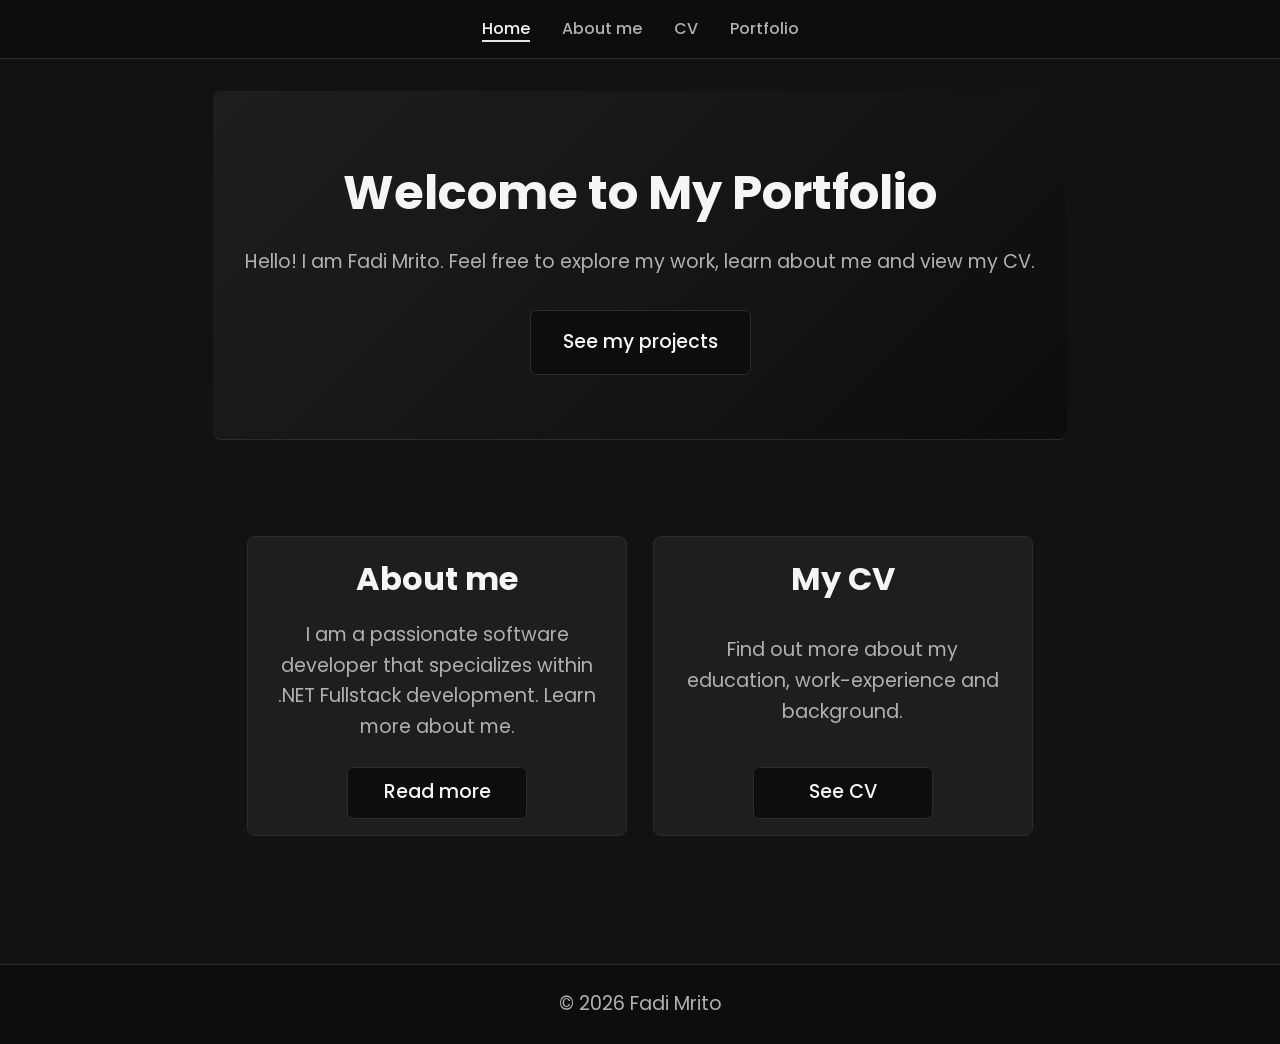
<file: index.html>
<!DOCTYPE html>
<html lang="sv">
<head>
    <meta charset="UTF-8">
    <meta name="viewport" content="width=device-width, initial-scale=1.0">
    <title>Portfolio - Startsida</title>

    <link href="https://fonts.googleapis.com/css2?family=Poppins:wght@300;500;700&display=swap" rel="stylesheet">
    
    <link rel="stylesheet" href="css/main.css">

    <link rel="stylesheet" href="css/print.css" media="print">
</head>
<body>

    <header>
        <nav>
            <ul class="nav-menu">
                <li><a href="index.html" class="active">Home</a></li>
                <li><a href="about.html">About me</a></li>
                <li><a href="cv.html">CV</a></li>
                <li><a href="portfolio.html">Portfolio</a></li>
            </ul>
        </nav>
    </header>

    <main>
        
        <section class="hero-banner">
            <h1>Welcome to My Portfolio</h1>
            <p>Hello! I am Fadi Mrito. Feel free to explore my work, learn about me and view my CV.</p>
            <a href="portfolio.html" class="hero-btn">See my projects</a>
        </section>

        <section class="home-cards">

            <div class="home-card">
                <h2>About me</h2>
                <p>I am a passionate software developer that specializes within .NET Fullstack development. Learn more about me.</p>
                <a href="about.html" class="card-btn">Read more</a>
            </div>

            <div class="home-card">
                <h2>My CV</h2>
                <p>Find out more about my education, work-experience and background.</p>
                <a href="cv.html" class="card-btn">See CV</a>
            </div>

        </section>

        <!-- MODAL -->
        <div class="modal hidden">
            <div class="modal-content">
                <span class="close-btn">&times;</span>
                <h2 id="modal-title"></h2>
                <p id ="modal-description"></p>
            </div>
        </div>

    </main>

    <footer>
        <p> © 2026 Fadi Mrito </p>
    </footer>

    <script src="js/script.js"></script>
</body>
</html>
</file>
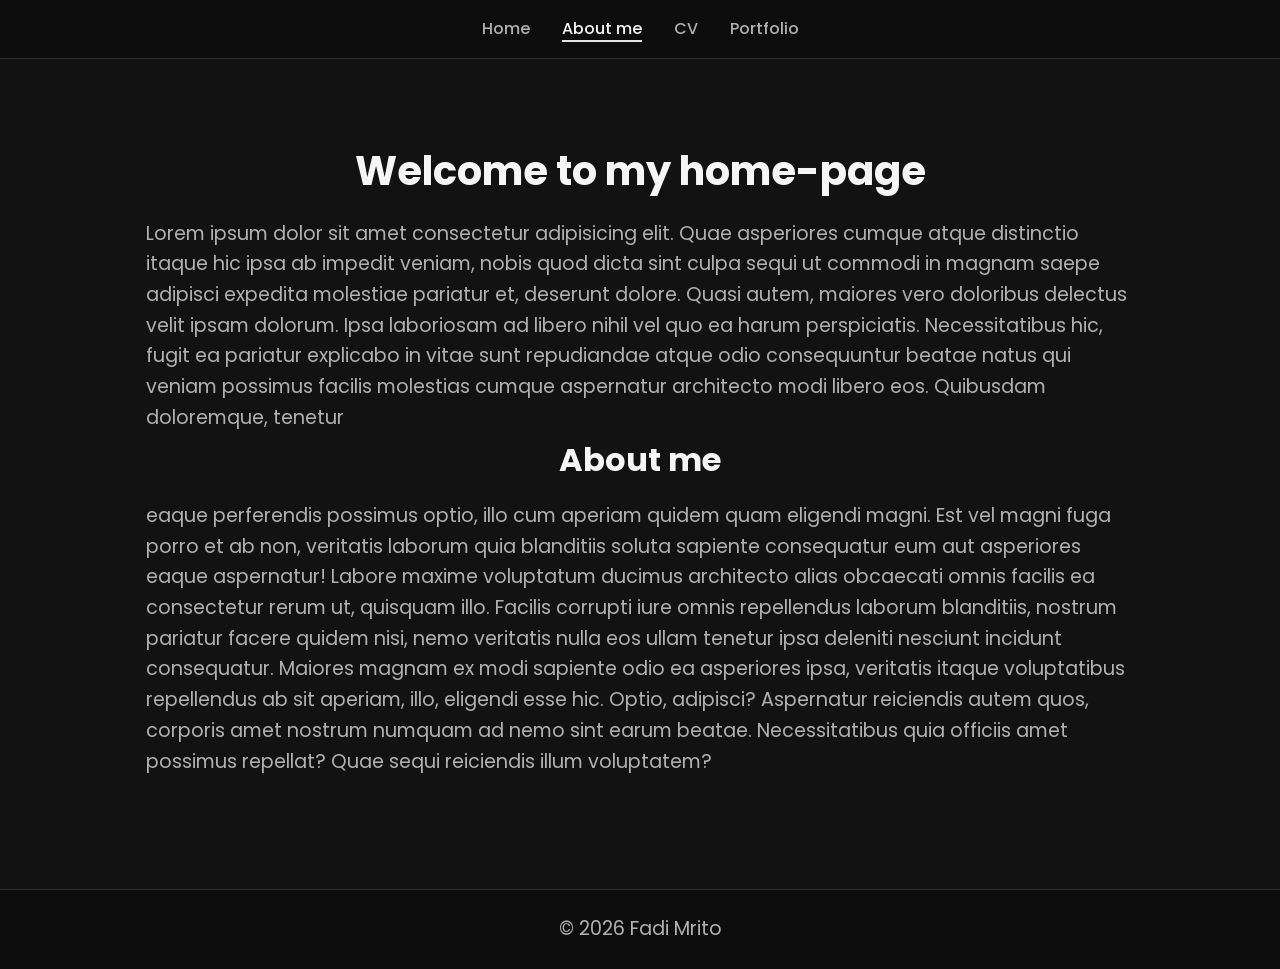
<file: about.html>
<!DOCTYPE html>
<html lang="sv">
<head>
    <meta charset="UTF-8">
    <meta name="viewport" content="width=device-width, initial-scale=1.0">
    <title>Portfolio - Startsida</title>

    <link href="https://fonts.googleapis.com/css2?family=Poppins:wght@300;500;700&display=swap" rel="stylesheet">
    
    <link rel="stylesheet" href="css/main.css">

    <link rel="stylesheet" href="css/print.css" media="print">
</head>
<body>

    <header>
        <nav>
            <ul class="nav-menu">
                <li><a href="index.html">Home</a></li>
                <li><a href="about.html" class="active">About me</a></li>
                <li><a href="cv.html">CV</a></li>
                <li><a href="portfolio.html">Portfolio</a></li>
            </ul>
        </nav>
    </header>

    <main>
        <section class="hero">
            <h1>Welcome to my home-page</h1>
            <p> Lorem ipsum dolor sit amet consectetur adipisicing elit. 
                Quae asperiores cumque atque distinctio itaque hic ipsa ab 
                impedit veniam, nobis quod dicta sint culpa sequi ut commodi 
                in magnam saepe adipisci expedita molestiae pariatur et, deserunt 
                dolore. Quasi autem, maiores vero doloribus delectus velit ipsam 
                dolorum. Ipsa laboriosam ad libero nihil vel quo ea harum perspiciatis.
                Necessitatibus hic, fugit ea pariatur explicabo in vitae sunt repudiandae 
                atque odio consequuntur beatae natus qui veniam possimus facilis molestias 
                cumque aspernatur architecto modi libero eos. Quibusdam doloremque, tenetur 
            </p>
            <h2>
                About me
            </h2>
            <p>
                eaque perferendis possimus optio, illo cum aperiam quidem quam eligendi magni. 
                Est vel magni fuga porro et ab non, veritatis laborum quia blanditiis soluta 
                sapiente consequatur eum aut asperiores eaque aspernatur! Labore maxime voluptatum 
                ducimus architecto alias obcaecati omnis facilis ea consectetur rerum ut, quisquam 
                illo. Facilis corrupti iure omnis repellendus laborum blanditiis, nostrum pariatur 
                facere quidem nisi, nemo veritatis nulla eos ullam tenetur ipsa deleniti nesciunt 
                incidunt consequatur. Maiores magnam ex modi sapiente odio ea asperiores ipsa, 
                veritatis itaque voluptatibus repellendus ab sit aperiam, illo, eligendi esse hic. 
                Optio, adipisci? Aspernatur reiciendis autem quos, corporis amet nostrum numquam ad 
                nemo sint earum beatae. Necessitatibus quia officiis amet possimus repellat? Quae 
                sequi reiciendis illum voluptatem?
            </p>
        </section>

        <!-- MODAL -->
        <div class="modal hidden">
            <div class="modal-content">
                <span class="close-btn">&times;</span>
                <h2 id="modal-title"></h2>
                <p id ="modal-description"></p>
            </div>
        </div>

    </main>

    <footer>
        <p> © 2026 Fadi Mrito </p>
    </footer>

    <script src="js/script.js"></script>
</body>
</html>
</file>
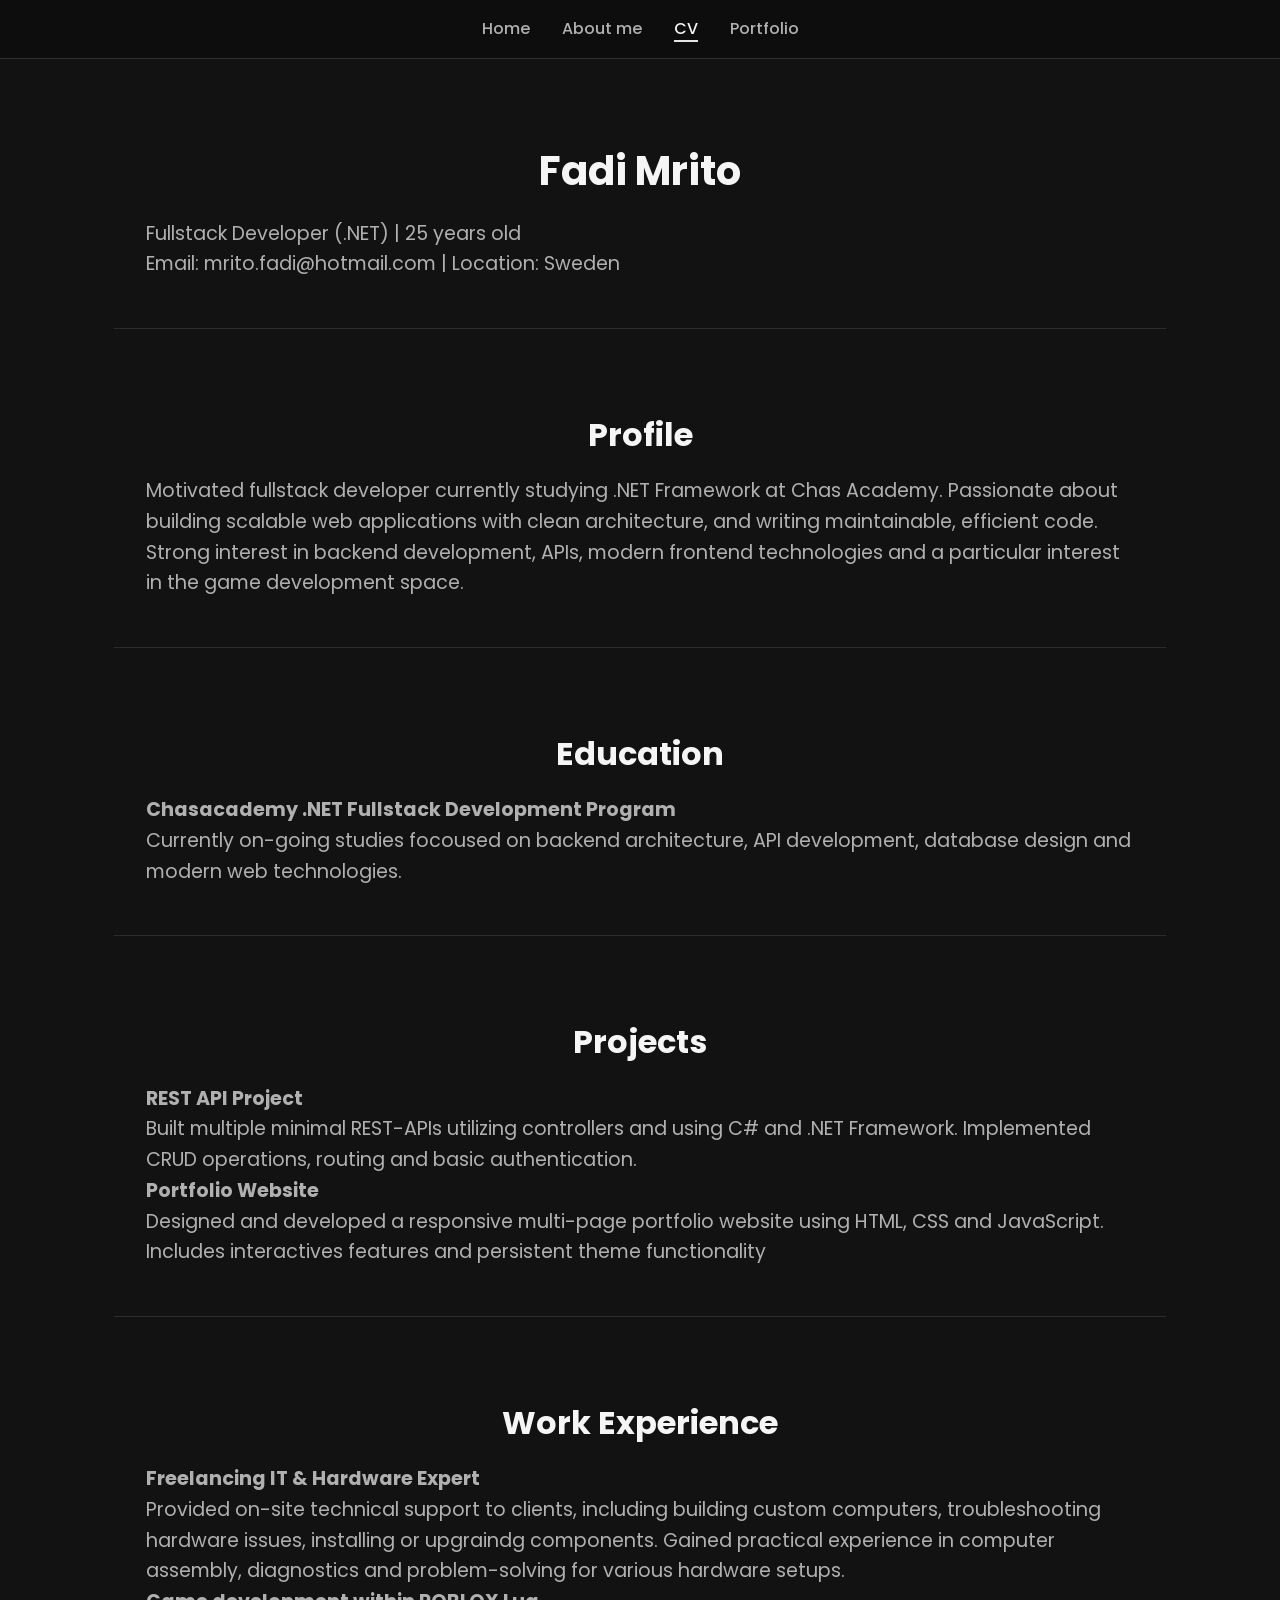
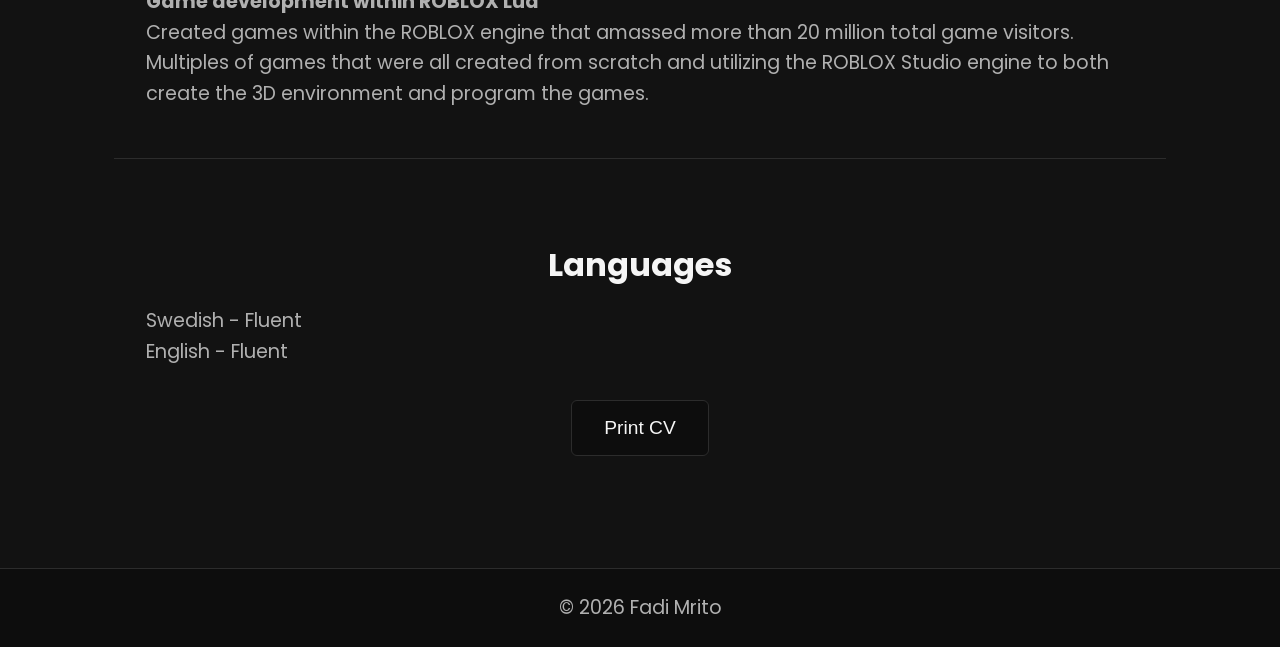
<file: cv.html>
<!DOCTYPE html>
<html lang="sv">
<head>
    <meta charset="UTF-8">
    <meta name="viewport" content="width=device-width, initial-scale=1.0">
    <title>Portfolio - Startsida</title>

    <link href="https://fonts.googleapis.com/css2?family=Poppins:wght@300;500;700&display=swap" rel="stylesheet">
    
    <link rel="stylesheet" href="css/main.css">

    <link rel="stylesheet" href="css/print.css" media="print">
</head>
<body>

    <header>
        <nav>
            <ul class="nav-menu">
                <li><a href="index.html">Home</a></li>
                <li><a href="about.html">About me</a></li>
                <li><a href="cv.html" class="active">CV</a></li>
                <li><a href="portfolio.html">Portfolio</a></li>
            </ul>
        </nav>
    </header>

    <main>
        <section class="hero">
            <h1>Fadi Mrito</h1>
            <p>Fullstack Developer (.NET) | 25 years old</p>
            <p>Email: mrito.fadi@hotmail.com | Location: Sweden</p>
        </section>

        <section>
            <h2>Profile</h2>
            <p>
                Motivated fullstack developer currently studying .NET Framework at Chas Academy.
                Passionate about building scalable web applications with clean architecture,
                and writing maintainable, efficient code. Strong interest in backend development,
                APIs, modern frontend technologies and a particular interest in the game development space.
            </p>
        </section>

        <section>
            <h2>Education</h2>
            <p><strong>Chasacademy .NET Fullstack Development Program</strong></p>
            <p>
                Currently on-going studies focoused on backend architecture, 
                API development, database design and modern web technologies.
            </p>
        </section>

        <section>
            <h2>Projects</h2>
            <p><strong>REST API Project</strong></p>
            <p>
                Built multiple minimal REST-APIs utilizing controllers and using C# 
                and .NET Framework. Implemented CRUD operations, 
                routing and basic authentication.
            </p>

            <p><strong>Portfolio Website</strong></p>
            <p>
                Designed and developed a responsive multi-page portfolio website 
                using HTML, CSS and JavaScript. Includes interactives features 
                and persistent theme functionality
                
            </p>
        </section>

        <section>
            <h2>Work Experience</h2>
            <p><strong>Freelancing IT & Hardware Expert</strong></p>
            <p>
                Provided on-site technical support to clients, 
                including building custom computers, troubleshooting
                hardware issues, installing or upgraindg components.
                Gained practical experience in computer assembly,
                diagnostics and problem-solving for various hardware
                setups.
            </p>

            <p><strong>Game development within ROBLOX Lua</strong></p>
            <p>
                Created games within the ROBLOX engine that amassed more than 
                20 million total game visitors. Multiples of games that were all
                created from scratch and utilizing the ROBLOX Studio engine
                to both create the 3D environment and program the games.
            </p>
        </section>

        <section>
            <h2>Languages</h2>
            <p>Swedish - Fluent</p>
            <p>English - Fluent</p>
            <div class="print-btn-container">
                <button id="print-cv-btn">Print CV</button>
            </div>
        </section>
        
        <!-- MODAL -->
        <div class="modal hidden">
            <div class="modal-content">
                <span class="close-btn">&times;</span>
                <h2 id="modal-title"></h2>
                <p id ="modal-description"></p>
            </div>
        </div>

    </main>

    <footer>
        <p> © 2026 Fadi Mrito </p>
    </footer>

    <script src="js/script.js"></script>
</body>
</html>
</file>
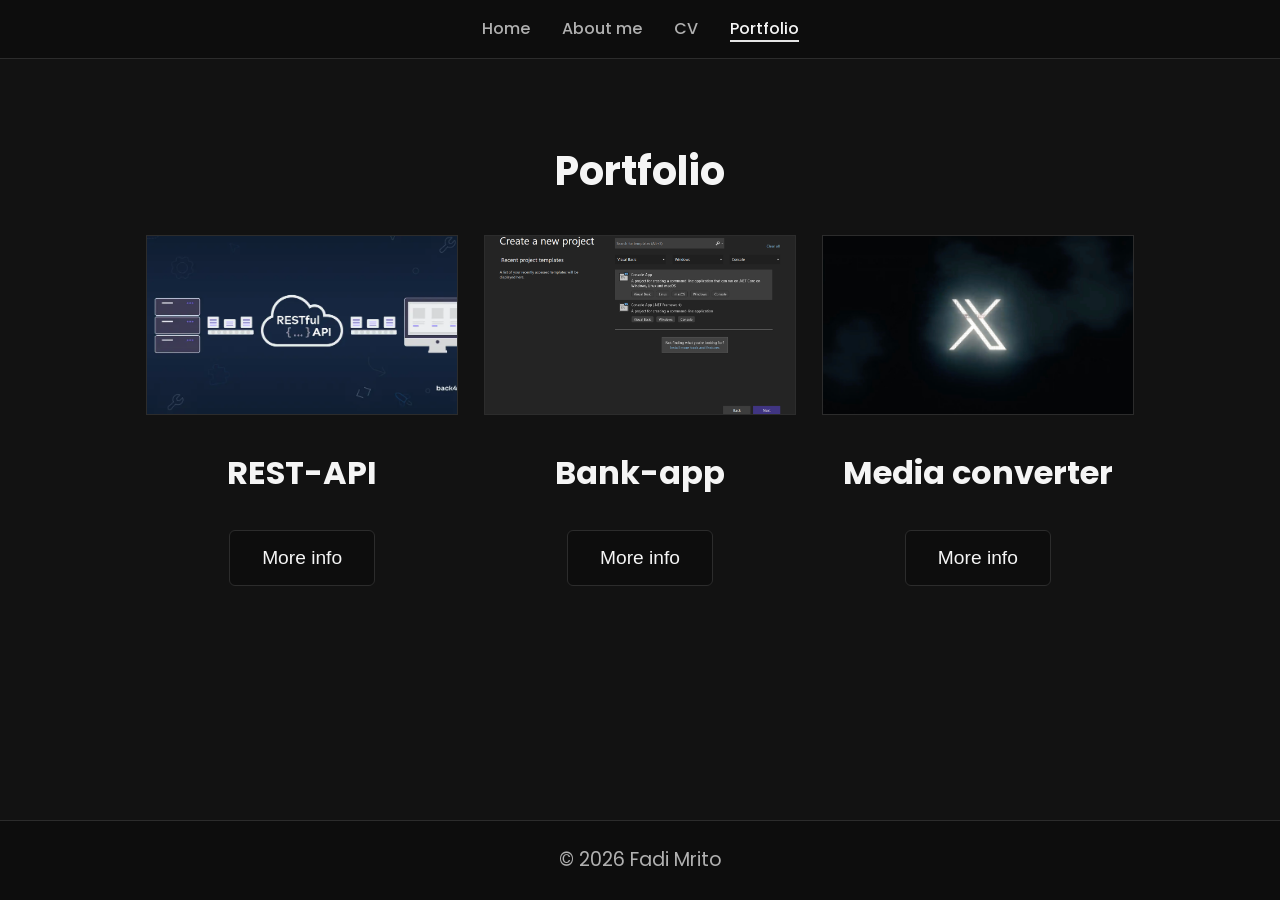
<file: portfolio.html>
<!DOCTYPE html>
<html lang="sv">
<head>
    <meta charset="UTF-8">
    <meta name="viewport" content="width=device-width, initial-scale=1.0">
    <title>Portfolio - Startsida</title>

    <link href="https://fonts.googleapis.com/css2?family=Poppins:wght@300;500;700&display=swap" rel="stylesheet">
    
    <link rel="stylesheet" href="css/main.css">

    <link rel="stylesheet" href="css/print.css" media="print">
</head>
<body>

    <header>
        <nav>
            <ul class="nav-menu">
                <li><a href="index.html">Home</a></li>
                <li><a href="about.html">About me</a></li>
                <li><a href="cv.html">CV</a></li>
                <li><a href="portfolio.html" class="active">Portfolio</a></li>
            </ul>
        </nav>
    </header>

    <main>

        <section>
            <h1>Portfolio </h1>
            <div class="portfolio-grid">
            
                <div class="project">
                    <img src="images/project1.jpg" alt="Project 1">
                    <h2>REST-API</h2>
                    <button class="info-btn"
                        data-title="REST-API"
                        data-description=
                        "This project was built using C# and the .NET Framework. 
                        It focuses on minimal API design and learning the structure 
                        of REST-API functionality.">
                    More info
                    </button>
                </div>

                <div class="project">
                    <img src="images/project2.jpg" alt="Project 2">
                    <h2>Bank-app</h2>
                    <button class="info-btn"
                        data-title="Bank-app"
                        data-description=
                            "This project was built using C# and the .NET Framework. 
                            During this project i collaborated with 3 other students 
                            to create a fully functioning bank application inside the console.
                            I learned how to properly structure, plan and develop a fully functioning application,
                            whilst collaborating with other people in a team.">
                    More info
                    </button>
                </div>

                <div class="project">
                    <img src="images/project3.jpg" alt="Project 3">
                    <h2>Media converter</h2>
                    <button class="info-btn"
                        data-title="Multi-media converter"
                        data-description=
                        "This project was built using C# and the .NET Framework. 
                        The idea was to create a multi-media converter for x.com. 
                        The idea is that you send a link and it fetches the media, 
                        and converts it into the file format you would like. Supporting gifs, mp4 and mp3s.">
                    More info
                    </button>
                </div>
            </div>
        </section>

        <!-- MODAL -->
        <div class="modal hidden">
            <div class="modal-content">
                <span class="close-btn">&times;</span>
                <h2 id="modal-title"></h2>
                <p id ="modal-description"></p>
            </div>
        </div>

    </main>

    <footer>
        <p> © 2026 Fadi Mrito </p>
    </footer>

    <script src="js/script.js"></script>
</body>
</html>
</file>
<file: css/main.css>
/* BASE */
@import url("base/reset.css");
@import url("base/typography.css");
@import url("base/layout.css");

/* THEMES */
@import url("themes/theme.css");

/* COMPONENTS */
@import url("components/navbar.css");
@import url("components/buttons.css");
@import url("components/cards.css");
@import url("components/hero.css");
@import url("components/modal.css");

/* PAGES */
@import url("pages/home.css");
@import url("pages/portfolio.css");
</file>
<file: css/print.css>
/*
    PRINT.CSS
    Print-friendly Overrides
*/

@media print {

    /* Reset background, colors, borders, shadows */
    * {
        background: none !important;
        color: black !important;
        box-shadow: none !important;
        border: none !important;
    }

    /* Hide footer, header, nav and buttons */
    header,
    footer,
    .nav-menu,
    button {
        display: none !important;
    }

    /* Body layout */
    body {
        font-family: Arial, Helvetica, sans-serif;
        line-height: 1.5;
        background: white !important;
    }

    /* Main content */
    main {
        max-width: 800px;
        margin: 0 auto;
        padding: 0;
    }

    h1 {
        font-size: 28px;
        margin-bottom: 1rem;
        border-bottom: 2px solid black;
        padding-bottom: 0.5rem;
    }

    h2 {
        font-size: 18px;
        margin-top: 1.5rem;
    }

    p {
        margin-bottom: 0.8rem;
    }

    section {
        border: none !important;
        padding: 0;
        break-inside: avoid;
    }
}
</file>
